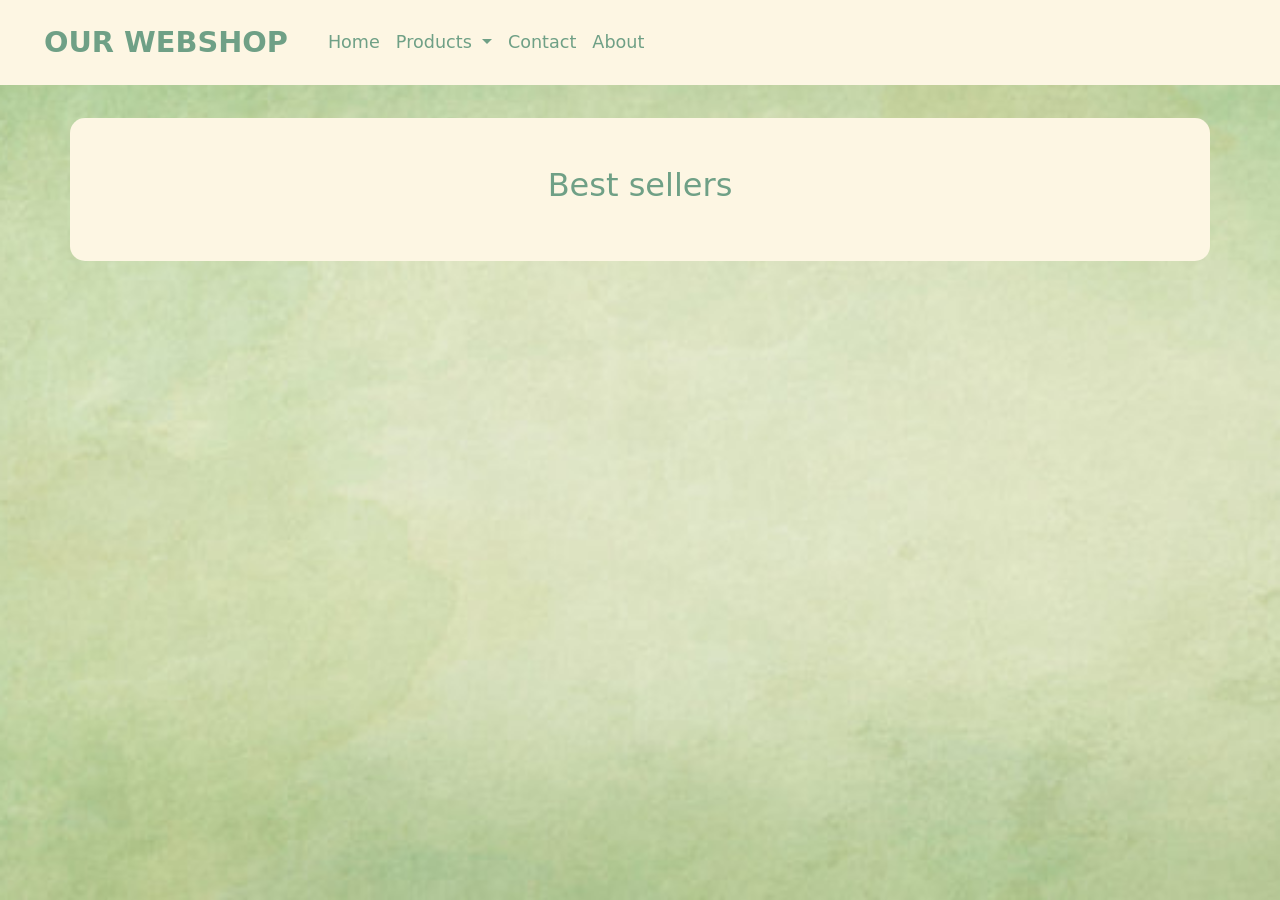
<file: index.html>
<html lang="en">

<head>
  <meta charset="UTF-8" />
  <meta name="viewport" content="width=device-width, initial-scale=1.0" />
  <link href="https://cdn.jsdelivr.net/npm/bootstrap@5.3.8/dist/css/bootstrap.min.css" rel="stylesheet" />
  <link rel="stylesheet" href="style.css" />

  <title>Webshop</title>
</head>

<body>
  <div>
    <nav class="navbar navbar-expand-sm custom-navbar fixed-top">
      <div class="container-fluid">
        <a class="navbar-brand" href="#">OUR WEBSHOP</a>

        <button class="navbar-toggler" type="button" data-bs-toggle="collapse" data-bs-target="#navbarContent">
          <span class="navbar-toggler-icon"></span>
        </button>

        <div class="collapse navbar-collapse" id="navbarContent">
          <ul class="navbar-nav ms-3">
            <li class="nav-item">
              <a class="nav-link" href="#">Home</a>
            </li>
            <li class="nav-item dropdown">
              <a class="nav-link dropdown-toggle" href="#" role="button" data-bs-toggle="dropdown">
                Products
              </a>
              <ul class="dropdown-menu">
                <li>
                  <a class="dropdown-item active" href="product-page.html">All Products</a>
                </li>
                <li><a class="dropdown-item" href="beauty-product-page.html">Beauty</a></li>
                <li><a class="dropdown-item" href="fragrances-product-page.html">Fragrances</a></li>
                <li><a class="dropdown-item" href="grocery-produkt-page.html">Grocery</a></li>
                <li><a class="dropdown-item" href="furniture-product-page.html">Furniture</a></li>
              </ul>
            </li>
            <li class="nav-item">
              <a class="nav-link" href="contact-us.html">Contact</a>
            </li>
            <li class="nav-item">
              <a class="nav-link" href="about-us.html">About</a>
            </li>
          </ul>
        </div>
      </div>
    </nav>
  </div>

  <section id="best-sellers" class="container p-5">
    <h2 id="Page-headline" class="text-center">Best sellers</h2>
    <br />
    <div class="row row-cols-1 row-cols-sm-2 row-cols-md-4 gy-4" id="product-grid">

    </div>
    </div>
  </section>


  <script src="https://cdn.jsdelivr.net/npm/bootstrap@5.3.8/dist/js/bootstrap.bundle.min.js"></script>
  <script>
    fetch('https://dummyjson.com/products?limit=8')
      //fetch('products.json')
      .then(response => response.json())
      .then(data => {
        const grid = document.getElementById('product-grid');

        //const limitedProducts = data.products.slice(0, 8);

        //limitedProducts.forEach(product => {

        data.products.forEach(product => {
          grid.innerHTML += `
          <div class="col">
            <a href="product.html?id=${product.id}" style="text-decoration:none; color:inherit;">
            <div class="card h-100">
              <img
                src="${product.thumbnail}"
                alt="${product.title}"
                style="width: 100%; height: 150px; object-fit: contain;"
                class="card-img-top p-2"
              />
              <div class="card-body">
                <h5 class="card-title">${product.title}</h5>
                <p class="card-text text-muted small">${product.description}</p>
                <span>€${product.price}</span>
              </div>
            </div>
            </a>
          </div>`;
        });
      });
  </script>
</body>

</html>
</file>
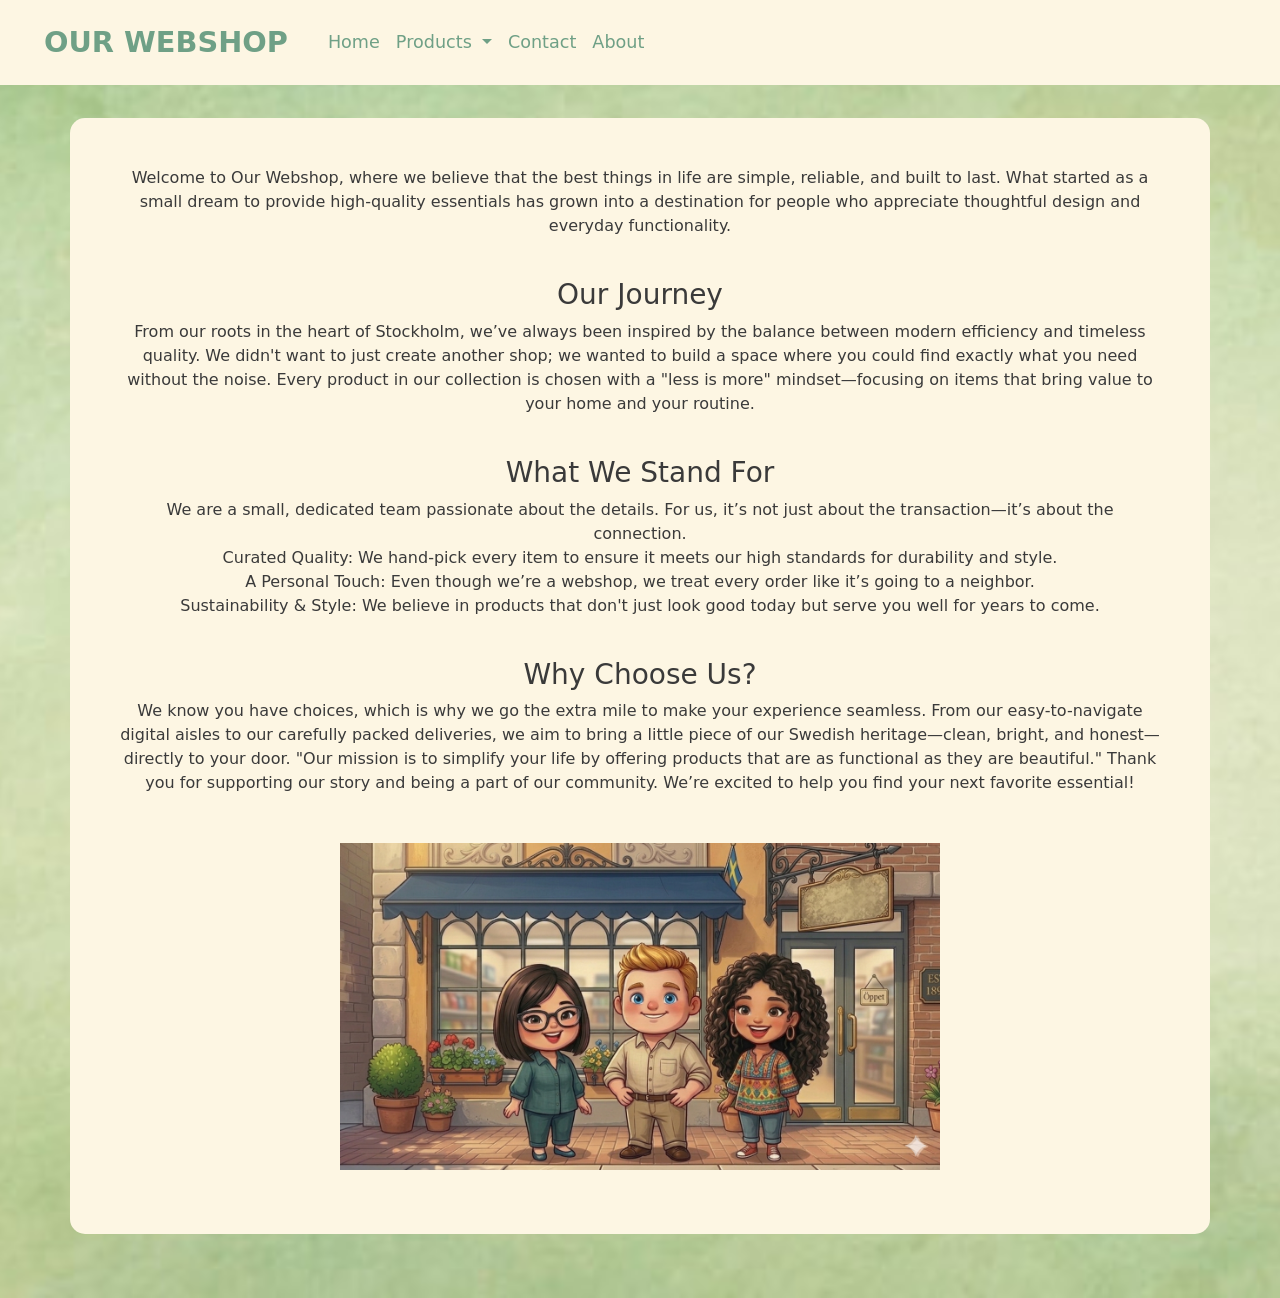
<file: about-us.html>
<html lang="en">

<head>
  <meta charset="UTF-8" />
  <meta name="viewport" content="width=device-width, initial-scale=1.0" />
  <link href="https://cdn.jsdelivr.net/npm/bootstrap@5.3.8/dist/css/bootstrap.min.css" rel="stylesheet" />
  <link rel="stylesheet" href="style.css">

  <title>Webshop</title>
</head>

<body>
  <div>
    <nav class="navbar navbar-expand-sm custom-navbar fixed-top">
      <div class="container-fluid">
        <a class="navbar-brand" href="#">OUR WEBSHOP</a>

        <button class="navbar-toggler" type="button" data-bs-toggle="collapse" data-bs-target="#navbarContent">
          <span class="navbar-toggler-icon"></span>
        </button>

        <div class="collapse navbar-collapse" id="navbarContent">
          <ul class="navbar-nav ms-3">
            <li class="nav-item">
              <a class="nav-link" href="index.html">Home</a>
            </li>
            <li class="nav-item dropdown">
              <a class="nav-link dropdown-toggle" href="#" role="button" data-bs-toggle="dropdown">
                Products
              </a>
              <ul class="dropdown-menu">
                <li>
                  <a class="dropdown-item active" href="product-page.html">All Products</a>
                </li>
                <li><a class="dropdown-item" href="beauty-product-page.html">Beauty</a></li>
                <li><a class="dropdown-item" href="fragrances-product-page.html">Fragrances</a></li>
                <li><a class="dropdown-item" href="grocery-produkt-page.html">Grocery</a></li>
                <li><a class="dropdown-item" href="furniture-product-page.html">Furniture</a></li>
              </ul>
            </li>
            <li class="nav-item">
              <a class="nav-link" href="contact-us.html">Contact</a>
            </li>
            <li class="nav-item">
              <a class="nav-link" href="about-us.html">About</a>
            </li>
          </ul>
        </div>
      </div>
    </nav>
  </div>

  <div id="about-us" class="container p-5">
    <p class="text-center">
      Welcome to Our Webshop, where we believe that the best things in life are simple, reliable, and built
      to last. What started as a small dream to provide high-quality essentials has grown into a destination for
      people who appreciate thoughtful design and everyday functionality.
    </p>
    <br>
    <h3 class="text-center">Our Journey</h3>
    <p class="text-center">
      From our roots in the heart of Stockholm, we’ve always been inspired by the balance between modern
      efficiency and timeless quality. We didn't want to just create another shop; we wanted to build a space
      where you could find exactly what you need without the noise. Every product in our collection is chosen with
      a "less is more" mindset—focusing on items that bring value to your home and your routine.
    </p>
    <br>
    <h3 class="text-center">What We Stand For</h3>
    <p class="text-center">
      We are a small, dedicated team passionate about the details. For us, it’s not just about the
      transaction—it’s about the connection.
      <br>
      Curated Quality: We hand-pick every item to ensure it meets our high standards for durability and style.
      <br>
      A Personal Touch: Even though we’re a webshop, we treat every order like it’s going to a neighbor.
      <br>
      Sustainability & Style: We believe in products that don't just look good today but serve you well for years
      to come.
    </p>
    <br>
    <h3 class="text-center">Why Choose Us?</h3>
    <p class="text-center">
      We know you have choices, which is why we go the extra mile to make your experience seamless. From our
      easy-to-navigate digital aisles to our carefully packed deliveries, we aim to bring a little piece of our
      Swedish heritage—clean, bright, and honest—directly to your door.

      "Our mission is to simplify your life by offering products that are as functional as they are beautiful."

      Thank you for supporting our story and being a part of our community. We’re excited to help you find your
      next favorite essential!
      <br>
      <br>
      <br>
      <img src="images/about-us.png" alt="about-us-img" class="img-fluid" width="600px">
    </p>
  </div>
    <script src="https://cdn.jsdelivr.net/npm/bootstrap@5.3.8/dist/js/bootstrap.bundle.min.js"></script>
</body>

</html>
</file>
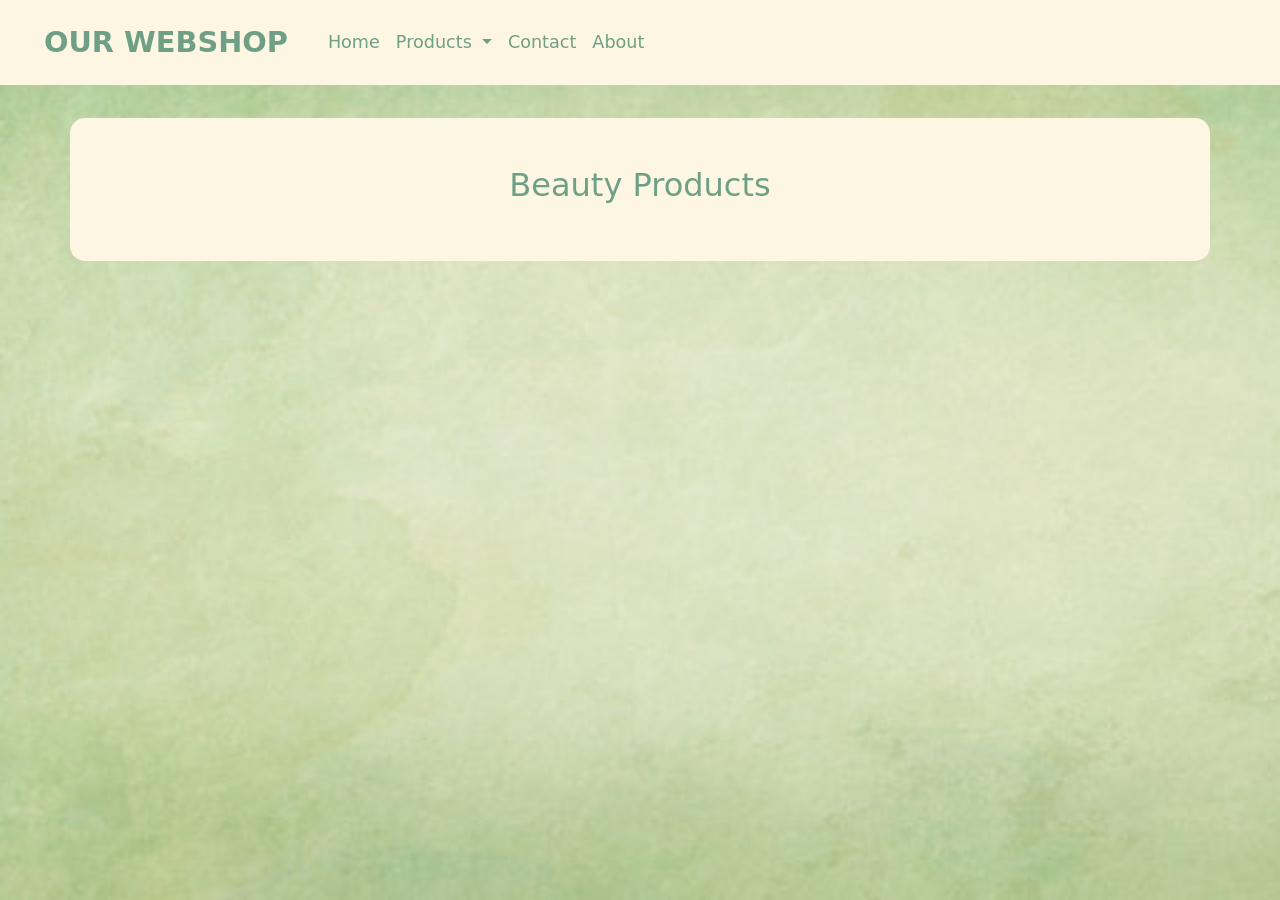
<file: beauty-product-page.html>
<!doctype html>
<html lang="en">
  <head>
    <meta charset="UTF-8" />
    <meta name="viewport" content="width=device-width, initial-scale=1.0" />
    <title>Document</title>
    <link
      href="https://cdn.jsdelivr.net/npm/bootstrap@5.3.8/dist/css/bootstrap.min.css"
      rel="stylesheet"
    />
    <link rel="stylesheet" href="style.css" />
  </head>
  <body>
    <header>
      <div>
        <nav class="navbar navbar-expand-sm custom-navbar fixed-top">
          <div class="container-fluid">
            <a class="navbar-brand" href="#">OUR WEBSHOP</a>

            <button class="navbar-toggler" type="button" data-bs-toggle="collapse" data-bs-target="#navbarContent">
          <span class="navbar-toggler-icon"></span>
        </button>

            <div class="collapse navbar-collapse" id="navbarContent">
              <ul class="navbar-nav ms-3">
                <li class="nav-item">
                  <a class="nav-link" href="index.html">Home</a>
                </li>
                <li class="nav-item dropdown">
                  <a
                    class="nav-link dropdown-toggle"
                    href="#"
                    role="button"
                    data-bs-toggle="dropdown"
                  >
                    Products
                  </a>
                  <ul class="dropdown-menu">
                  <li>
                    <a class="dropdown-item active" href="product-page.html"
                      >All Products</a
                    >
                  </li>
                  <li><a class="dropdown-item" href="beauty-product-page.html">Beauty</a></li>
                  <li><a class="dropdown-item" href="fragrances-product-page.html">Fragrances</a></li>
                  <li><a class="dropdown-item" href="grocery-produkt-page.html">Grocery</a></li>
                  <li><a class="dropdown-item" href="furniture-product-page.html">Furniture</a></li>
                  </ul>
                </li>
                <li class="nav-item">
                  <a class="nav-link" href="contact-us.html">Contact</a>
                </li>
                <li class="nav-item">
                  <a class="nav-link" href="about-us.html">About</a>
                </li>
              </ul>
            </div>
          </div>
        </nav>
      </div>
    </header>

    <section id="Products" class="container p-5">
      <h2 id="Page-headline" class="text-center">Beauty Products</h2>
      <br />
      <div class="row row-cols-1 row-cols-sm-2 row-cols-md-4 gy-4" id="product-grid">

       
        </div>
      </div>
    </section>
    <script src="https://cdn.jsdelivr.net/npm/bootstrap@5.3.8/dist/js/bootstrap.bundle.min.js"></script>
    <script>
  fetch('https://dummyjson.com/products')
  //fetch('products.json')
    .then(response => response.json())
    .then(data => {
      const grid = document.getElementById('product-grid');

      data.products.forEach(product => {
        if(product.category === 'beauty') {
        grid.innerHTML += `
          <div class="col">
            <a href="product.html?id=${product.id}" style="text-decoration:none; color:inherit;">
            <div class="card h-100">
                <img
                src="${product.thumbnail}"
                alt="${product.title}"
                style="width: 100%; height: 150px; object-fit: contain;"
                class="card-img-top p-2"
              />
              <div class="card-body">
                <h5 class="card-title">${product.title}</h5>
                <p class="card-text text-muted small">${product.description}</p>
                <span>€${product.price}</span>
              </div>
              
            </div>
            </a>
          </div>`;
        }
      });
    });
</script>
  </body>
</html>
</file>
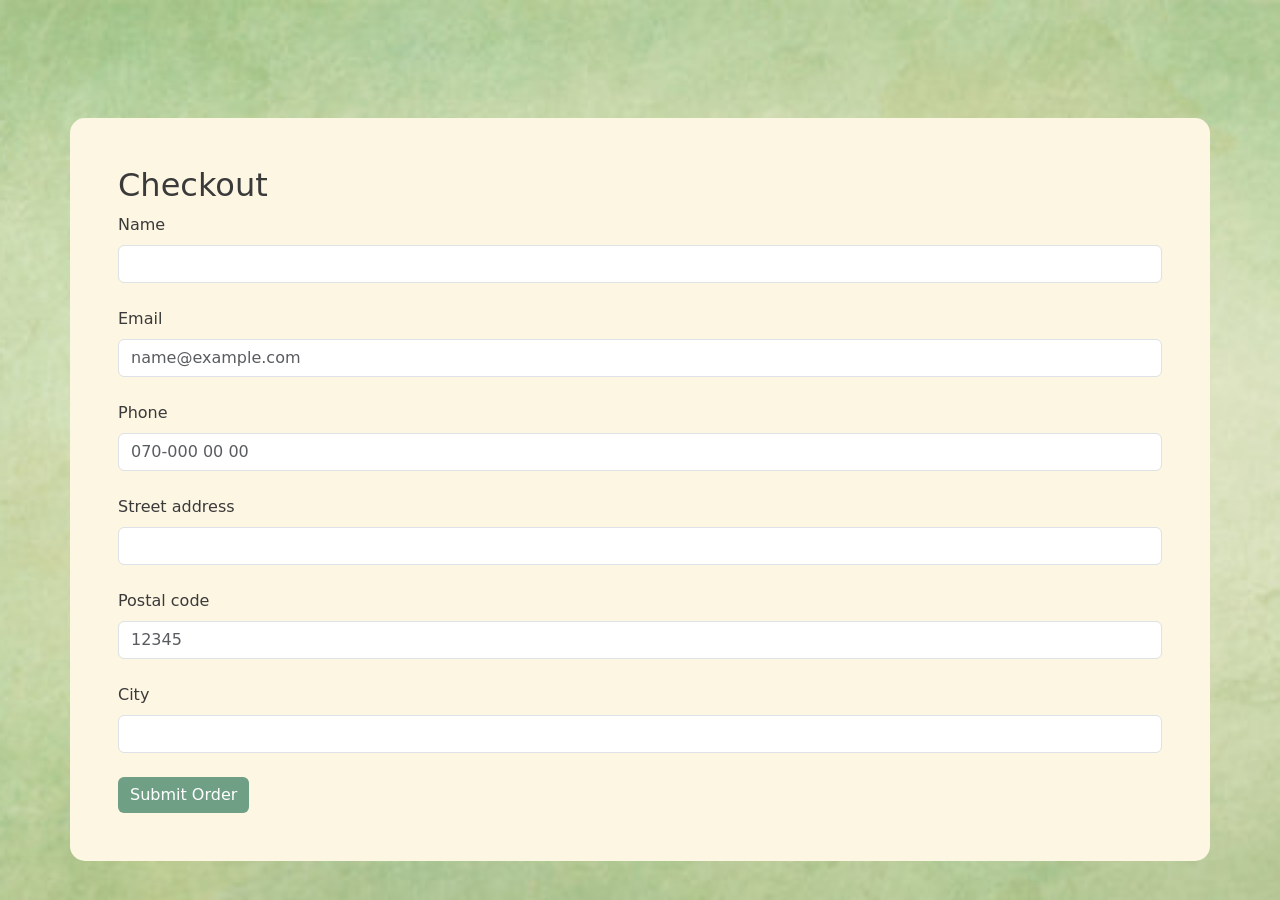
<file: checkout.html>
<!doctype html>
<html lang="en">
  <head>
    <meta charset="UTF-8" />
    <meta name="viewport" content="width=device-width, initial-scale=1.0" />
    <link
      href="https://cdn.jsdelivr.net/npm/bootstrap@5.3.8/dist/css/bootstrap.min.css"
      rel="stylesheet"
    />
    <link rel="stylesheet" href="style.css" />
    <title>Checkout</title>
     <style>
    .error-message { font-size: 0.9em; margin-top: 0.25rem; display: block; }
  </style>

  </head>
<body>
  <div id="Products" class="container p-5">
    <h2>Checkout</h2>
    <form id="checkout-form" novalidate>
      <label class="form-label">Name</label>
      <input type="text" id="name" class="form-control" />
      <br />

      <label class="form-label">Email</label>
      <input type="email" id="email" class="form-control" placeholder="name@example.com" />
      <br />

      <label class="form-label">Phone</label>
      <input type="text" id="phone" class="form-control" placeholder="070-000 00 00" />
      <br />

      <label class="form-label">Street address</label>
      <input type="text" id="address" class="form-control" />
      <br />

      <label class="form-label">Postal code</label>
      <input type="text" id="postal" class="form-control" placeholder="12345" />
      <br />

      <label class="form-label">City</label>
      <input type="text" id="city" class="form-control" />
      <br />

      <button type="submit" class="btn btn-primary my-btn">Submit Order</button>
    </form>
  </div>

  <script>
    const form = document.getElementById("checkout-form");

    form.addEventListener("submit", function (e) {
      e.preventDefault();
      let valid = true;

      document.querySelectorAll(".error-message").forEach(el => el.remove());

      function showError(input, message) {
        const error = document.createElement("small");
        error.className = "text-danger error-message";
        error.innerText = message;
        input.classList.add("is-invalid");
        input.parentNode.appendChild(error);
      }

      const name = document.getElementById("name");
      const email = document.getElementById("email");
      const phone = document.getElementById("phone");
      const address = document.getElementById("address");
      const postal = document.getElementById("postal");
      const city = document.getElementById("city");

      [name, email, phone, address, postal, city].forEach(input => input.classList.remove("is-invalid"));

      if (name.value.trim().length < 2 || name.value.trim().length > 50) {
        showError(name, "Name must be between 2 and 50 characters");
        valid = false;
      }

      if (!email.value.includes("@") || email.value.length > 50) {
        showError(email, "Enter a valid email (max 50 chars)");
        valid = false;
      }

      if (!/^[0-9\-\(\)\s]+$/.test(phone.value) || phone.value.length > 20) {
        showError(phone, "Write a valid phone number (max 20 digits)");
        valid = false;
      }

      if (address.value.trim().length < 2 || address.value.trim().length > 50) {
        showError(address, "Address must be between 2 and 50 characters");
        valid = false;
      }

      if (!/^[0-9]{5}$/.test(postal.value)) {
        showError(postal, "Postal code must be exactly 5 digits");
        valid = false;
      }

      if (city.value.trim().length < 2 || city.value.trim().length > 20) {
        showError(city, "City must be between 2 and 20 characters");
        valid = false;
      }

      if (valid) {
        alert("Order placed successfully!");
        form.reset();
      }
    });
  </script>
</html>
</file>
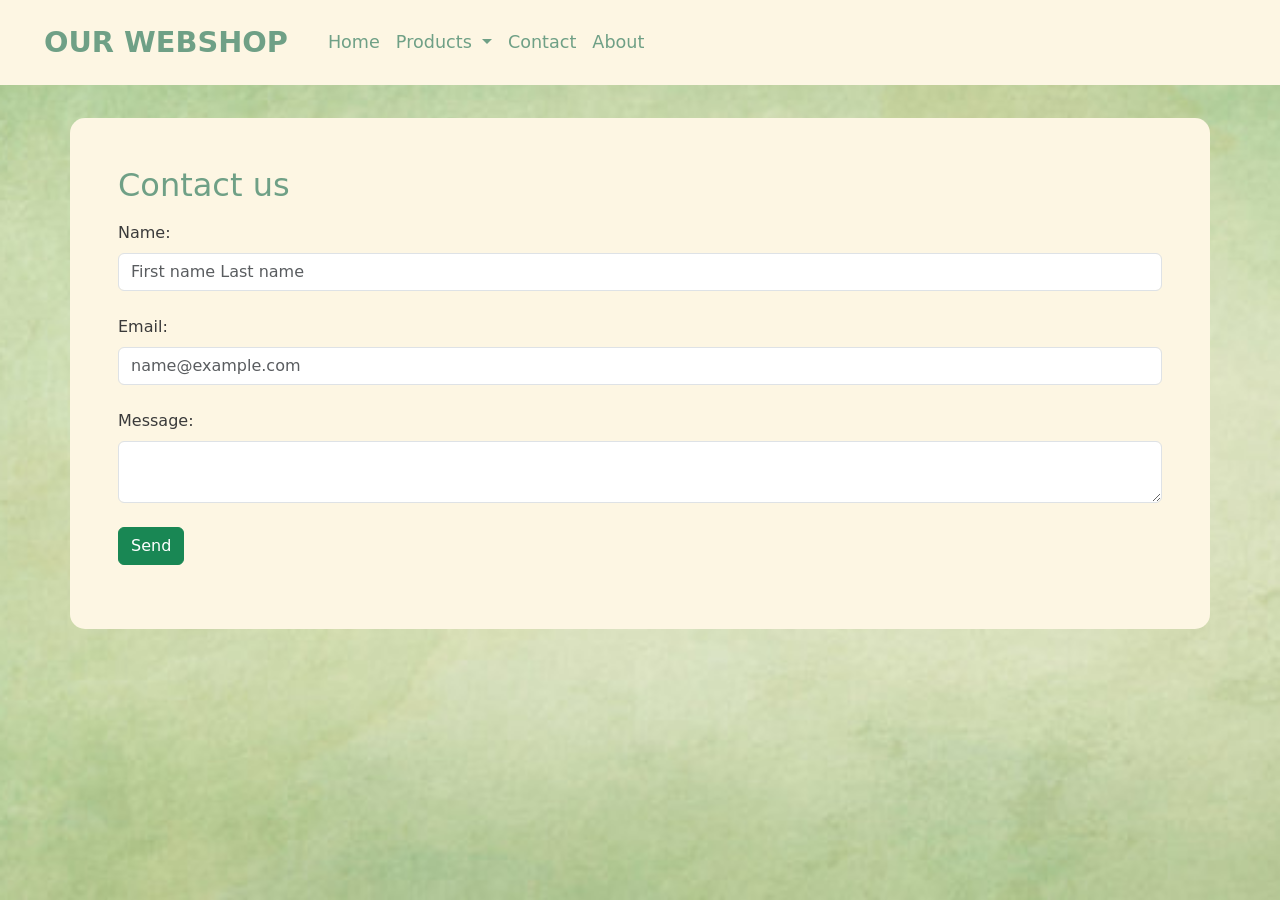
<file: contact-us.html>
<html lang="en">

<head>
    <meta charset="UTF-8" />
    <meta name="viewport" content="width=device-width, initial-scale=1.0" />
    <link href="https://cdn.jsdelivr.net/npm/bootstrap@5.3.8/dist/css/bootstrap.min.css" rel="stylesheet" />
    <link rel="stylesheet" href="style.css">

    <title>Webshop</title>
</head>

<body>
    <div>
        <nav class="navbar navbar-expand-sm custom-navbar fixed-top">
            <div class="container-fluid">
                <a class="navbar-brand" href="#">OUR WEBSHOP</a>

                <button class="navbar-toggler" type="button" data-bs-toggle="collapse" data-bs-target="#navbarContent">
                    <span class="navbar-toggler-icon"></span>
                </button>

                <div class="collapse navbar-collapse" id="navbarContent">
                    <ul class="navbar-nav ms-3">
                        <li class="nav-item">
                            <a class="nav-link" href="index.html">Home</a>
                        </li>
                        <li class="nav-item dropdown">
                            <a class="nav-link dropdown-toggle" href="#" role="button" data-bs-toggle="dropdown">
                                Products
                            </a>
                            <ul class="dropdown-menu">
                                <li>
                                    <a class="dropdown-item active" href="product-page.html">All Products</a>
                                </li>
                                <li><a class="dropdown-item" href="beauty-product-page.html">Beauty</a></li>
                                <li><a class="dropdown-item" href="fragrances-product-page.html">Fragrances</a></li>
                                <li><a class="dropdown-item" href="grocery-produkt-page.html">Grocery</a></li>
                                <li><a class="dropdown-item" href="furniture-product-page.html">Furniture</a></li>
                            </ul>
                        </li>
                        <li class="nav-item">
                            <a class="nav-link" href="#">Contact</a>
                        </li>
                        <li class="nav-item">
                            <a class="nav-link" href="about-us.html">About</a>
                        </li>
                    </ul>
                </div>

            </div>
        </nav>
    </div>

    <div id="contact-us" class="container p-5">
        <h2 id="Page-headline">Contact us</h2>
        <p>
        <form>
            <label for="name" class="form-label">Name:</label><br>
            <input type="text" id="name" placeholder="First name Last name" class="form-control" required><br>
            <label for="email" class="form-label">Email:</label><br>
            <input type="email" id="email" placeholder="name@example.com" class="form-control" required><br>
            <label for="mess" class="form-label">Message:</label><br>
            <textarea id="message" class="form-control" required></textarea>
            <br>
            <button class="btn btn-success">Send</button>
        </form>
        </p>
    </div>
    <script src="https://cdn.jsdelivr.net/npm/bootstrap@5.3.8/dist/js/bootstrap.bundle.min.js"></script>

</body>

</html>
</file>
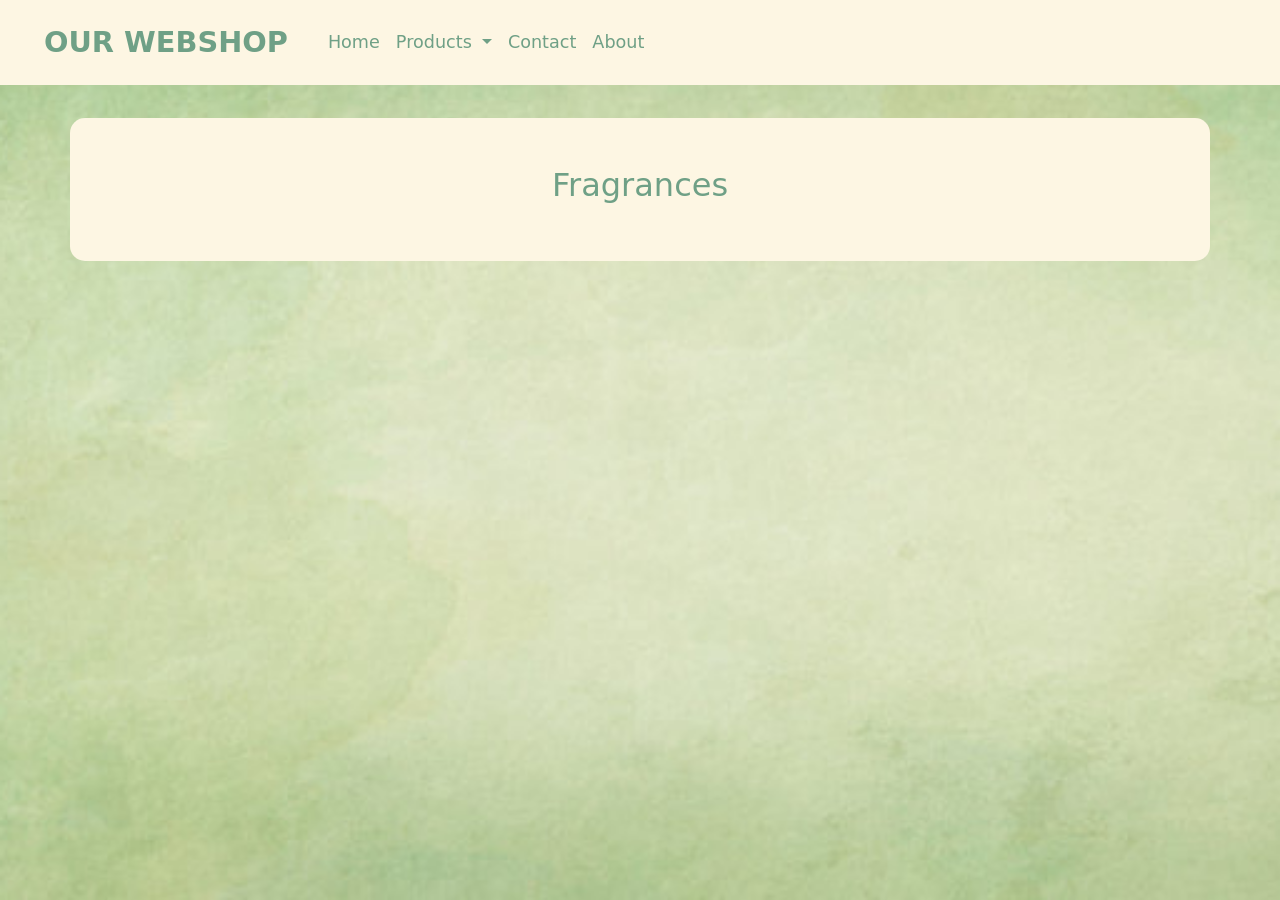
<file: fragrances-product-page.html>
<!doctype html>
<html lang="en">
  <head>
    <meta charset="UTF-8" />
    <meta name="viewport" content="width=device-width, initial-scale=1.0" />
    <title>Document</title>
    <link
      href="https://cdn.jsdelivr.net/npm/bootstrap@5.3.8/dist/css/bootstrap.min.css"
      rel="stylesheet"
    />
    <link rel="stylesheet" href="style.css" />
  </head>
  <body>
    <header>
      <div>
        <nav class="navbar navbar-expand-sm custom-navbar fixed-top">
          <div class="container-fluid">
            <a class="navbar-brand" href="#">OUR WEBSHOP</a>

            <button class="navbar-toggler" type="button" data-bs-toggle="collapse" data-bs-target="#navbarContent">
          <span class="navbar-toggler-icon"></span>
        </button>

            <div class="collapse navbar-collapse" id="navbarContent">
              <ul class="navbar-nav ms-3">
                <li class="nav-item">
                  <a class="nav-link" href="index.html">Home</a>
                </li>
                <li class="nav-item dropdown">
                  <a
                    class="nav-link dropdown-toggle"
                    href="#"
                    role="button"
                    data-bs-toggle="dropdown"
                  >
                    Products
                  </a>
                  <ul class="dropdown-menu">
                  <li>
                    <a class="dropdown-item active" href="product-page.html"
                      >All Products</a
                    >
                  </li>
                  <li><a class="dropdown-item" href="beauty-product-page.html">Beauty</a></li>
                  <li><a class="dropdown-item" href="fragrances-product-page.html">Fragrances</a></li>
                  <li><a class="dropdown-item" href="grocery-produkt-page.html">Grocery</a></li>
                  <li><a class="dropdown-item" href="furniture-product-page.html">Furniture</a></li>
                  </ul>
                </li>
                <li class="nav-item">
                  <a class="nav-link" href="contact-us.html">Contact</a>
                </li>
                <li class="nav-item">
                  <a class="nav-link" href="about-us.html">About</a>
                </li>
              </ul>
            </div>
          </div>
        </nav>
      </div>
    </header>

    <section id="Products" class="container p-5">
      <h2 id="Page-headline" class="text-center">Fragrances</h2>
      <br />
      <div class="row row-cols-1 row-cols-sm-2 row-cols-md-4 gy-4" id="product-grid">

       
        </div>
      </div>
    </section>
    <script src="https://cdn.jsdelivr.net/npm/bootstrap@5.3.8/dist/js/bootstrap.bundle.min.js"></script>
    <script>
  fetch('https://dummyjson.com/products')
  //fetch('products.json')
    .then(response => response.json())
    .then(data => {
      const grid = document.getElementById('product-grid');

      data.products.forEach(product => {
        if(product.category === 'fragrances') {
        grid.innerHTML += `
          <div class="col">
            <a href="product.html?id=${product.id}" style="text-decoration:none; color:inherit;">
            <div class="card h-100">
                <img
                src="${product.thumbnail}"
                alt="${product.title}"
                style="width: 100%; height: 150px; object-fit: contain;"
                class="card-img-top p-2"
              />
              <div class="card-body">
                <h5 class="card-title">${product.title}</h5>
                <p class="card-text text-muted small">${product.description}</p>
                <span>€${product.price}</span>
              </div>
              
            </div>
            </a>
          </div>`;
        }
      });
    });
</script>
  </body>
</html>
</file>
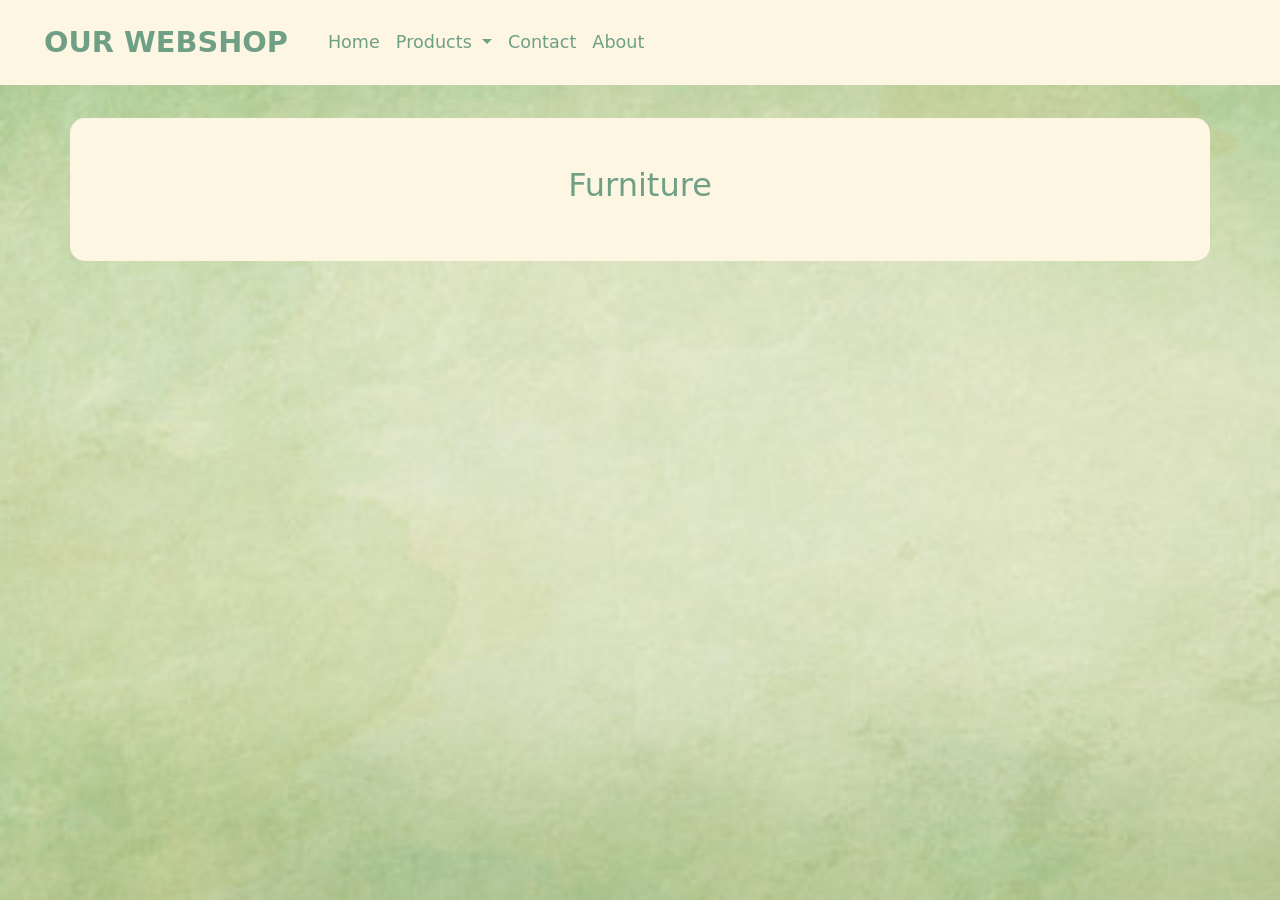
<file: furniture-product-page.html>
<!doctype html>
<html lang="en">
  <head>
    <meta charset="UTF-8" />
    <meta name="viewport" content="width=device-width, initial-scale=1.0" />
    <title>Document</title>
    <link
      href="https://cdn.jsdelivr.net/npm/bootstrap@5.3.8/dist/css/bootstrap.min.css"
      rel="stylesheet"
    />
    <link rel="stylesheet" href="style.css" />
  </head>
  <body>
    <header>
      <div>
        <nav class="navbar navbar-expand-sm custom-navbar fixed-top">
          <div class="container-fluid">
            <a class="navbar-brand" href="#">OUR WEBSHOP</a>

            <button class="navbar-toggler" type="button" data-bs-toggle="collapse" data-bs-target="#navbarContent">
          <span class="navbar-toggler-icon"></span>
        </button>

            <div class="collapse navbar-collapse" id="navbarContent">
              <ul class="navbar-nav ms-3">
                <li class="nav-item">
                  <a class="nav-link" href="index.html">Home</a>
                </li>
                <li class="nav-item dropdown">
                  <a
                    class="nav-link dropdown-toggle"
                    href="#"
                    role="button"
                    data-bs-toggle="dropdown"
                  >
                    Products
                  </a>
                  <ul class="dropdown-menu">
                  <li>
                    <a class="dropdown-item active" href="product-page.html"
                      >All Products</a
                    >
                  </li>
                  <li><a class="dropdown-item" href="beauty-product-page.html">Beauty</a></li>
                  <li><a class="dropdown-item" href="fragrances-product-page.html">Fragrances</a></li>
                  <li><a class="dropdown-item" href="grocery-produkt-page.html">Grocery</a></li>
                  <li><a class="dropdown-item" href="furniture-product-page.html">Furniture</a></li>
                  </ul>
                </li>
                <li class="nav-item">
                  <a class="nav-link" href="contact-us.html">Contact</a>
                </li>
                <li class="nav-item">
                  <a class="nav-link" href="about-us.html">About</a>
                </li>
              </ul>
            </div>
          </div>
        </nav>
      </div>
    </header>

    <section id="Products" class="container p-5">
      <h2 id="Page-headline" class="text-center">Furniture</h2>
      <br />
      <div class="row row-cols-1 row-cols-sm-2 row-cols-md-4 gy-4" id="product-grid">

       
        </div>
      </div>
    </section>
    <script src="https://cdn.jsdelivr.net/npm/bootstrap@5.3.8/dist/js/bootstrap.bundle.min.js"></script>
    <script>
  fetch('https://dummyjson.com/products')
  //fetch('products.json')
    .then(response => response.json())
    .then(data => {
      const grid = document.getElementById('product-grid');

      data.products.forEach(product => {
        if(product.category === 'furniture') {
        grid.innerHTML += `
          <div class="col">
            <a href="product.html?id=${product.id}" style="text-decoration:none; color:inherit;">
            <div class="card h-100">
                <img
                src="${product.thumbnail}"
                alt="${product.title}"
                style="width: 100%; height: 150px; object-fit: contain;"
                class="card-img-top p-2"
              />
              <div class="card-body">
                <h5 class="card-title">${product.title}</h5>
                <p class="card-text text-muted small">${product.description}</p>
                <span>€${product.price}</span>
              </div>
              
            </div>
            </a>
          </div>`;
        }
      });
    });
</script>
  </body>
</html>
</file>
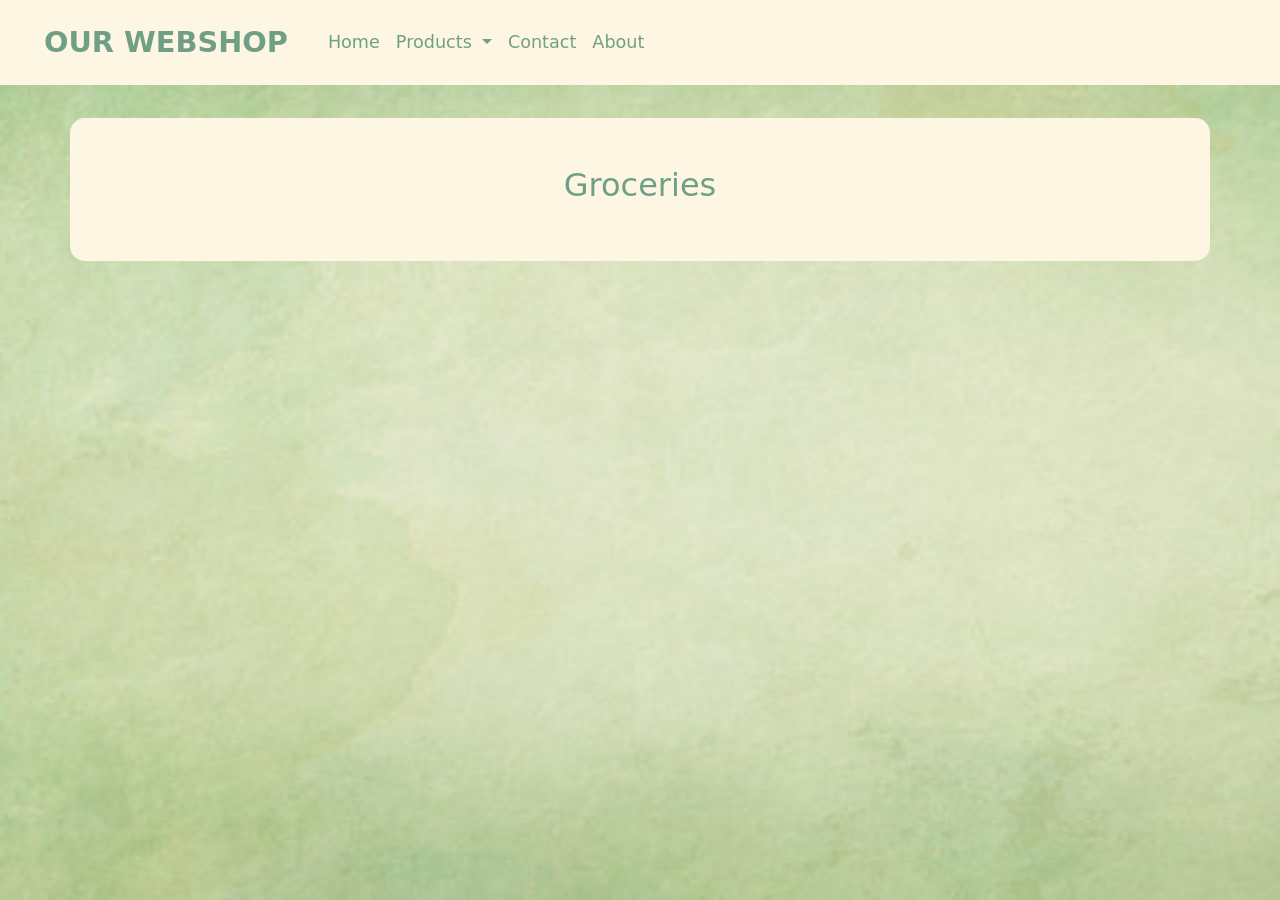
<file: grocery-produkt-page.html>
<!doctype html>
<html lang="en">
  <head>
    <meta charset="UTF-8" />
    <meta name="viewport" content="width=device-width, initial-scale=1.0" />
    <title>Document</title>
    <link
      href="https://cdn.jsdelivr.net/npm/bootstrap@5.3.8/dist/css/bootstrap.min.css"
      rel="stylesheet"
    />
    <link rel="stylesheet" href="style.css" />
  </head>
  <body>
    <header>
      <div>
        <nav class="navbar navbar-expand-sm custom-navbar fixed-top">
          <div class="container-fluid">
            <a class="navbar-brand" href="#">OUR WEBSHOP</a>

            <button class="navbar-toggler" type="button" data-bs-toggle="collapse" data-bs-target="#navbarContent">
          <span class="navbar-toggler-icon"></span>
        </button>

            <div class="collapse navbar-collapse" id="navbarContent">
              <ul class="navbar-nav ms-3">
                <li class="nav-item">
                  <a class="nav-link" href="index.html">Home</a>
                </li>
                <li class="nav-item dropdown">
                  <a
                    class="nav-link dropdown-toggle"
                    href="#"
                    role="button"
                    data-bs-toggle="dropdown"
                  >
                    Products
                  </a>
                  <ul class="dropdown-menu">
                  <li>
                    <a class="dropdown-item active" href="product-page.html"
                      >All Products</a
                    >
                  </li>
                  <li><a class="dropdown-item" href="beauty-product-page.html">Beauty</a></li>
                  <li><a class="dropdown-item" href="fragrances-product-page.html">Fragrances</a></li>
                  <li><a class="dropdown-item" href="grocery-produkt-page.html">Grocery</a></li>
                  <li><a class="dropdown-item" href="furniture-product-page.html">Furniture</a></li>
                  </ul>
                </li>
                <li class="nav-item">
                  <a class="nav-link" href="contact-us.html">Contact</a>
                </li>
                <li class="nav-item">
                  <a class="nav-link" href="about-us.html">About</a>
                </li>
              </ul>
            </div>
          </div>
        </nav>
      </div>
    </header>

    <section id="Products" class="container p-5">
      <h2 id="Page-headline" class="text-center">Groceries</h2>
      <br />
      <div class="row row-cols-1 row-cols-sm-2 row-cols-md-4 gy-4" id="product-grid">

       
        </div>
      </div>
    </section>
    <script src="https://cdn.jsdelivr.net/npm/bootstrap@5.3.8/dist/js/bootstrap.bundle.min.js"></script>
    <script>
  fetch('https://dummyjson.com/products')
  //fetch('products.json')
    .then(response => response.json())
    .then(data => {
      const grid = document.getElementById('product-grid');

      data.products.forEach(product => {
        if(product.category === 'groceries') {
        grid.innerHTML += `
          <div class="col">
            <a href="product.html?id=${product.id}" style="text-decoration:none; color:inherit;">
            <div class="card h-100">
                <img
                src="${product.thumbnail}"
                alt="${product.title}"
                style="width: 100%; height: 150px; object-fit: contain;"
                class="card-img-top p-2"
              />
              <div class="card-body">
                <h5 class="card-title">${product.title}</h5>
                <p class="card-text text-muted small">${product.description}</p>
                <span>€${product.price}</span>
              </div>
              
            </div>
            </a>
          </div>`;
        }
      });
    });
</script>
  </body>
</html>
</file>
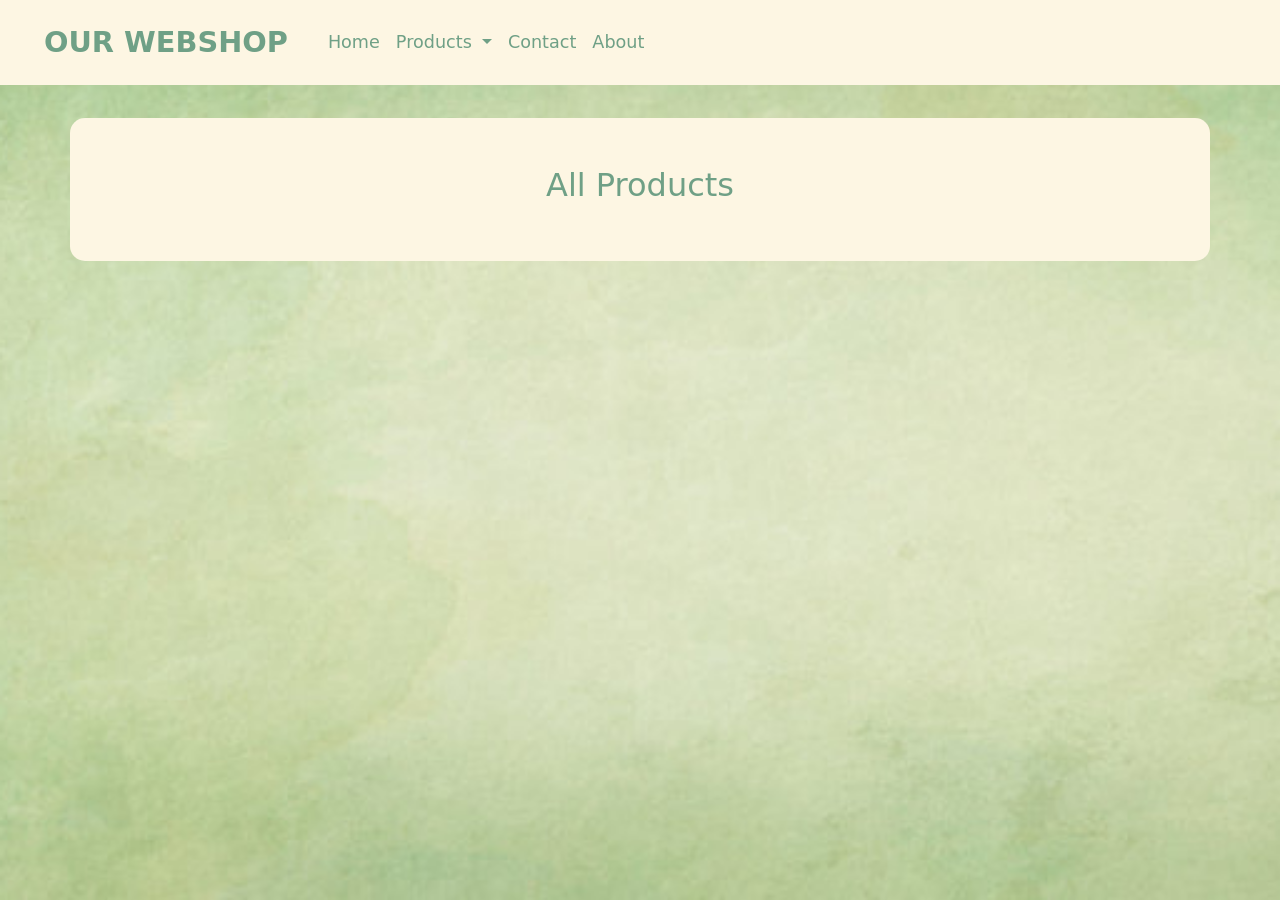
<file: product-page.html>
<!doctype html>
<html lang="en">
  <head>
    <meta charset="UTF-8" />
    <meta name="viewport" content="width=device-width, initial-scale=1.0" />
    <title>Document</title>
    <link
      href="https://cdn.jsdelivr.net/npm/bootstrap@5.3.8/dist/css/bootstrap.min.css"
      rel="stylesheet"
    />
    <link rel="stylesheet" href="style.css" />
  </head>
  <body>
    <header>
      <div>
        <nav class="navbar navbar-expand-sm custom-navbar fixed-top">
          <div class="container-fluid">
            <a class="navbar-brand" href="#">OUR WEBSHOP</a>

            <button class="navbar-toggler" type="button" data-bs-toggle="collapse" data-bs-target="#navbarContent">
          <span class="navbar-toggler-icon"></span>
        </button>

            <div class="collapse navbar-collapse" id="navbarContent">
              <ul class="navbar-nav ms-3">
                <li class="nav-item">
                  <a class="nav-link" href="index.html">Home</a>
                </li>
                <li class="nav-item dropdown">
                  <a
                    class="nav-link dropdown-toggle"
                    href="#"
                    role="button"
                    data-bs-toggle="dropdown"
                  >
                    Products
                  </a>
                  <ul class="dropdown-menu">
                    <li>
                  <li>
                    <a class="dropdown-item active" href="product-page.html"
                      >All Products</a
                    >
                  </li>
                  <li><a class="dropdown-item" href="beauty-product-page.html">Beauty</a></li>
                  <li><a class="dropdown-item" href="fragrances-product-page.html">Fragrances</a></li>
                  <li><a class="dropdown-item" href="grocery-produkt-page.html">Grocery</a></li>
                  <li><a class="dropdown-item" href="furniture-product-page.html">Furniture</a></li>
                  </ul>
                </li>
                <li class="nav-item">
                  <a class="nav-link" href="contact-us.html">Contact</a>
                </li>
                <li class="nav-item">
                  <a class="nav-link" href="about-us.html">About</a>
                </li>
              </ul>
            </div>
          </div>
        </nav>
      </div>
    </header>

    <section id="Products" class="container p-5">
      <h2 id="Page-headline" class="text-center">All Products</h2>
      <br />
      <div class="row row-cols-1 row-cols-sm-2 row-cols-md-4 gy-4" id="product-grid">

       
        </div>
      </div>
    </section>
    <script src="https://cdn.jsdelivr.net/npm/bootstrap@5.3.8/dist/js/bootstrap.bundle.min.js"></script>
    <script>
  fetch('https://dummyjson.com/products')
  //fetch('products.json')
    .then(response => response.json())
    .then(data => {
      const grid = document.getElementById('product-grid');

      data.products.forEach(product => {
        grid.innerHTML += `
          <div class="col">
            <a href="product.html?id=${product.id}" style="text-decoration:none; color:inherit;">
            <div class="card h-100">
              <img
                src="${product.thumbnail}"
                alt="${product.title}"
                style="width: 100%; height: 150px; object-fit: contain;"
                class="card-img-top p-2"
              />
              <div class="card-body">
                <h5 class="card-title">${product.title}</h5>
                <p class="card-text text-muted small">${product.description}</p>
                <span>€${product.price}</span>
              </div>
            </div>
            </a>
          </div>`;
      });
    });
</script>
  </body>
</html>
</file>
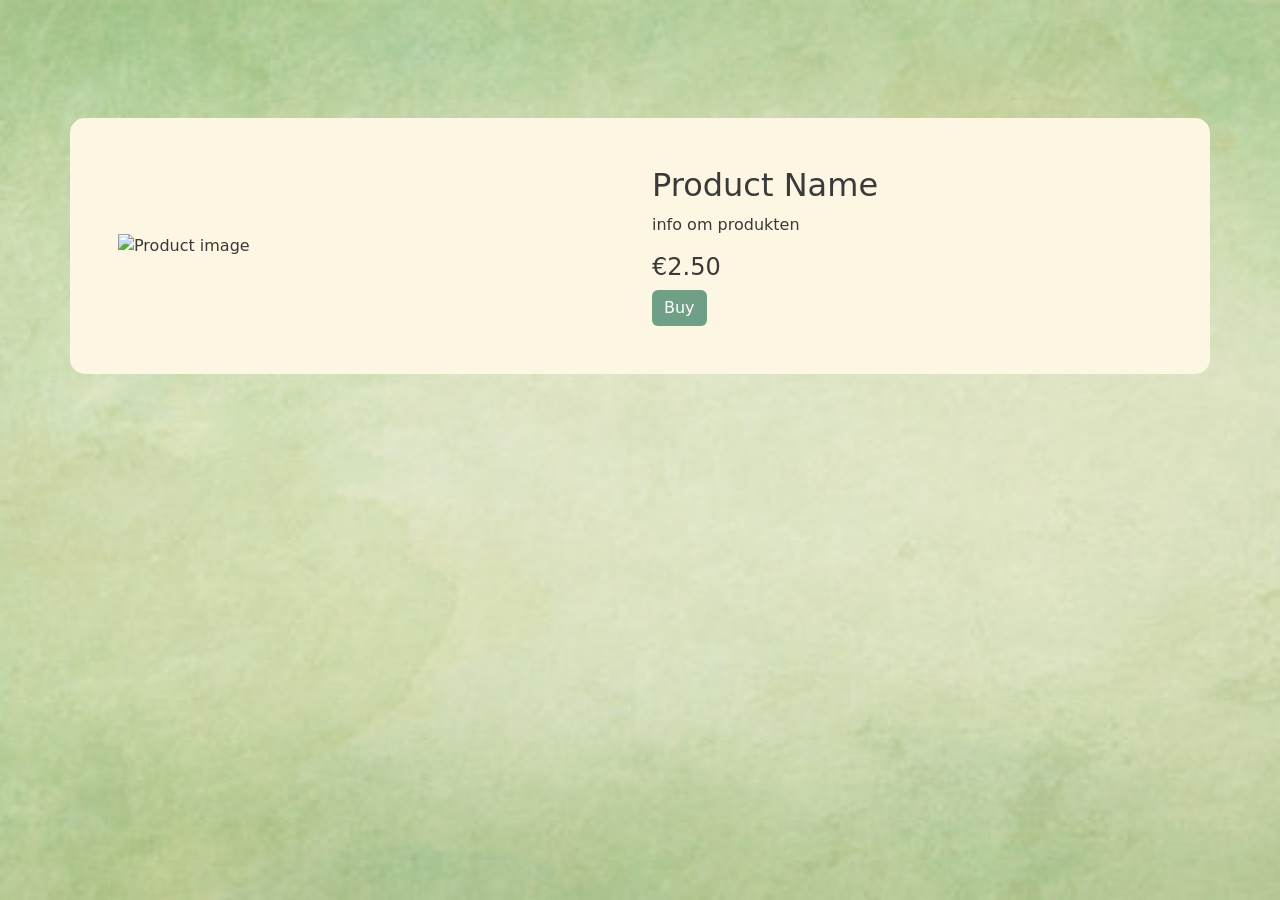
<file: product.html>
<!doctype html>
<html lang="en">
  <head>
    <meta charset="UTF-8" />
    <meta name="viewport" content="width=device-width, initial-scale=1.0" />
    <link
      href="https://cdn.jsdelivr.net/npm/bootstrap@5.3.8/dist/css/bootstrap.min.css"
      rel="stylesheet"
    />
    <link rel="stylesheet" href="style.css" />
    <title>Product</title>
  </head>

  <body>
    <div id="Products" class="container p-5">
      <div class="row align-items-center">
       
        <div class="col-md-6">
          <img id="product-image" class="img-fluid" alt="Product image">
        </div>

        <div class="col-md-6">
          <h2 id="product-title">Product Name</h2>
          <p id="product-description">info om produkten</p>
          <h4 id="product-price">€2.50</h4>

          <a href="checkout.html" class="btn my-btn">Buy</a>
        </div>
      </div>
    </div>

     <script>
      const params = new URLSearchParams(window.location.search);
      const productId = params.get("id");

      fetch(`https://dummyjson.com/products/${productId}`)
        .then(res => res.json())
        .then(product => {

          document.getElementById("product-title").innerText = product.title;
          document.getElementById("product-description").innerText = product.description;
          document.getElementById("product-price").innerText = `€${product.price}`;
          document.getElementById("product-image").src = product.thumbnail;

        });

        /*
    fetch('products.json')
    .then(res => res.json())
    .then(data => {

      data.products.forEach(product => {
        if(product.id == productId) {
          document.getElementById("product-title").innerText = product.title;
          document.getElementById("product-description").innerText = product.description;
          document.getElementById("product-price").innerText = `€${product.price}`;
          document.getElementById("product-image").src = product.thumbnail;
        }
      });
    });
    */
    </script>
  </body>
</html>
</file>
<file: style.css>
body {
  background-image: url("images/background.jpg");
  background-size: cover;
  background-position: center;
  background-repeat: no-repeat;
  min-height: 100vh;
  padding-top: 80px;
  color: #3a3a3a;
}

.custom-navbar {
  background-color: #fdf6e3;
  padding: 1rem 2rem;
}
.custom-navbar .navbar-brand {
  color: #6fa086;
  font-size: 1.8rem;
  font-weight: bold;
}
.custom-navbar .nav-link {
  color: #6fa086;
  font-size: 1.1rem;
  padding: 0.5rem 1rem;
}
.custom-navbar .nav-link:hover {
  color: #5a3e2b;
  background-color: #ffd59e;
  border-radius: 5px;
  transition: all 0.3s ease;
}
.custom-navbar .dropdown-menu {
  background-color: #fdf6e3;
  border: none;
}
.custom-navbar .dropdown-item {
  color: #6fa086;
  font-size: 1.1rem;
}
.custom-navbar .dropdown-item:hover {
  background-color: #ffd59e;
  color: #5a3e2b;
  border-radius: 5px;
  transition: all 0.3s ease;
}
.custom-navbar .dropdown-item.active {
  background-color: #ffd59e;
  color: #5a3e2b;
}

#about-us,
#best-sellers,
#Products {
  background-color: #fdf6e3;
  margin-top: 3%;
  margin-bottom: 5%;
  border-radius: 15px;
}

#Page-headline {
  color: #6fa086;
}

#contact-us {
  background-color: #fdf6e3;
  margin-top: 3%;
  border-radius: 15px;
}

.card {
  transition:
    transform 0.2s,
    box-shadow 0.2s;
  cursor: pointer;
}

.card:hover {
  transform: translateY(-5px);
  box-shadow: 0 10px 20px rgba(0, 0, 0, 0.1);
}

.dropdown-menu {
  background-color: #fdf6e3;
  border: none;
}

.dropdown-item {
  color: #6fa086;
  font-size: 1.1rem;
}

.dropdown-item:hover {
  background-color: #ffd59e;
  color: #5a3e2b;
  border-radius: 5px;
}

.dropdown-item.active {
  background-color: #ffd59e;
  color: #5a3e2b;
}

.my-btn {
  background-color: #6fa086;
  color: white;
  border: none;
}

.my-btn:hover {
  background-color: #5e8c73;
}
</file>
